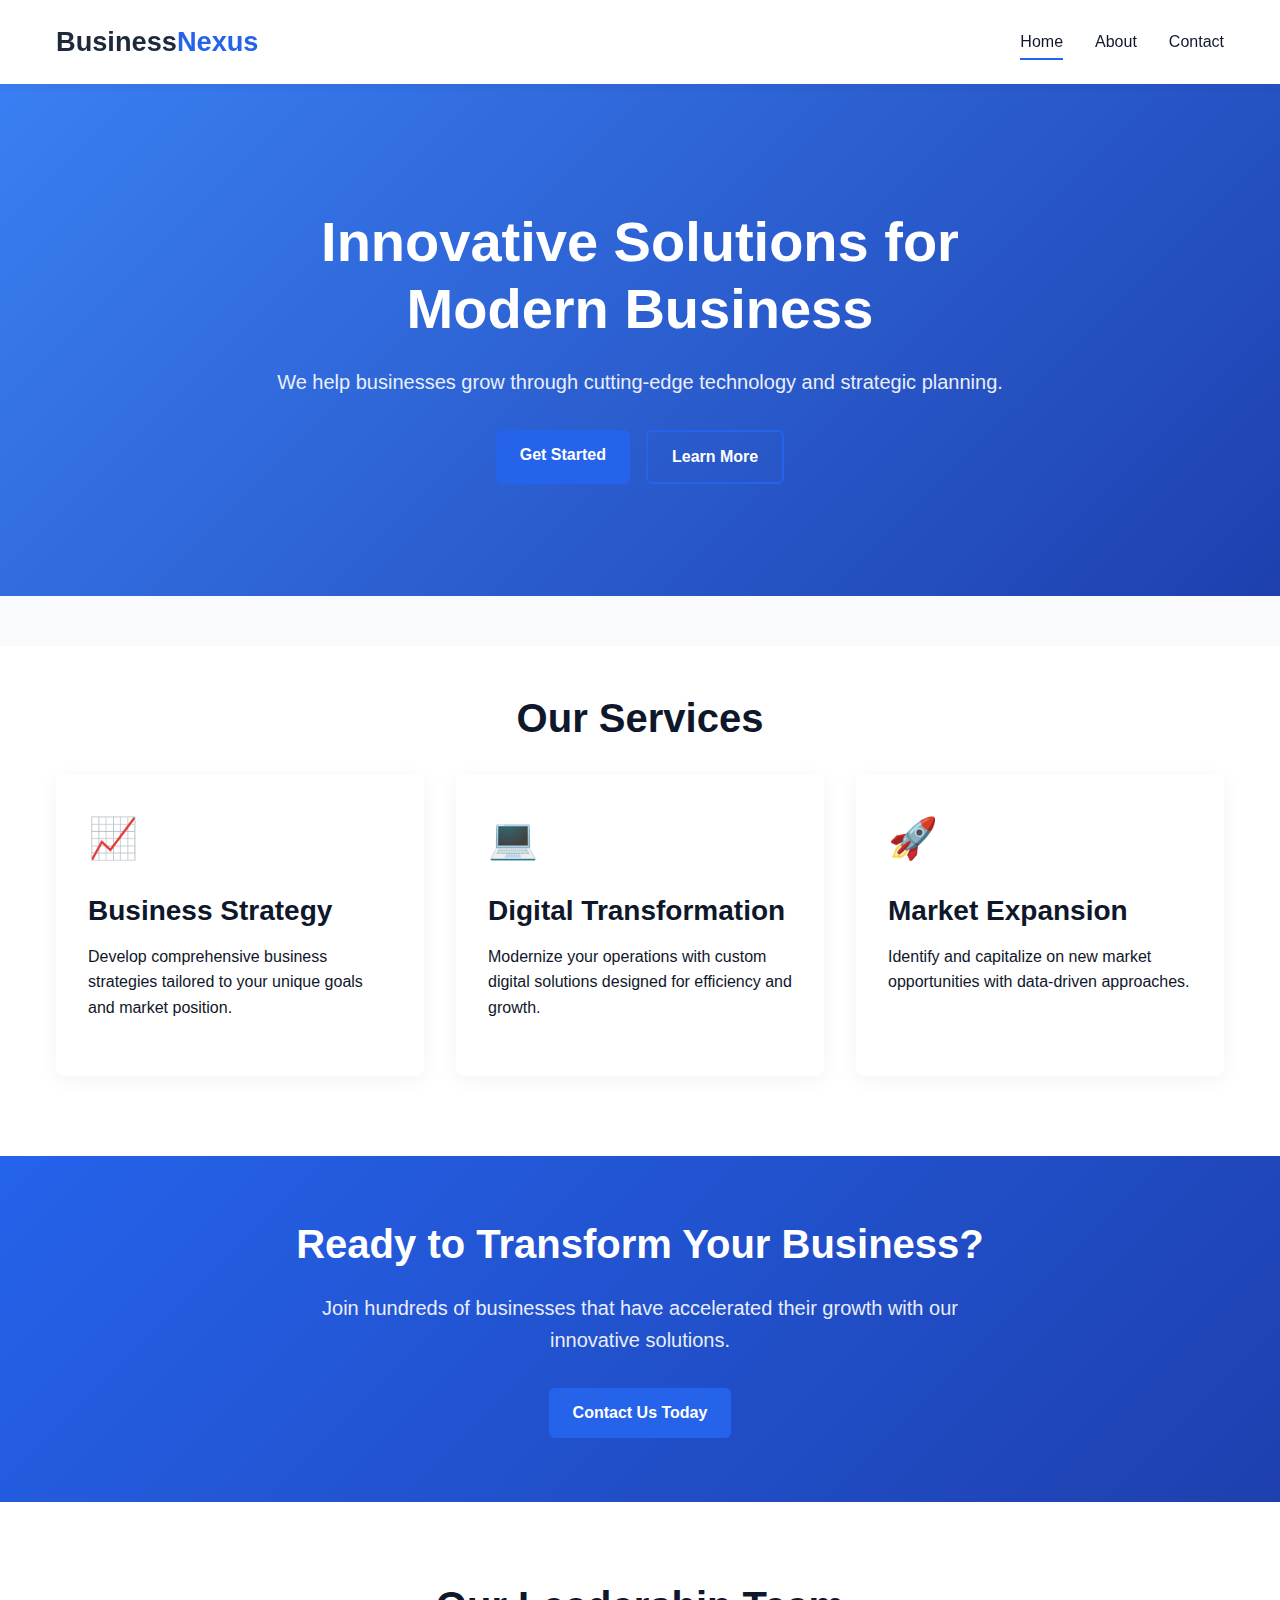
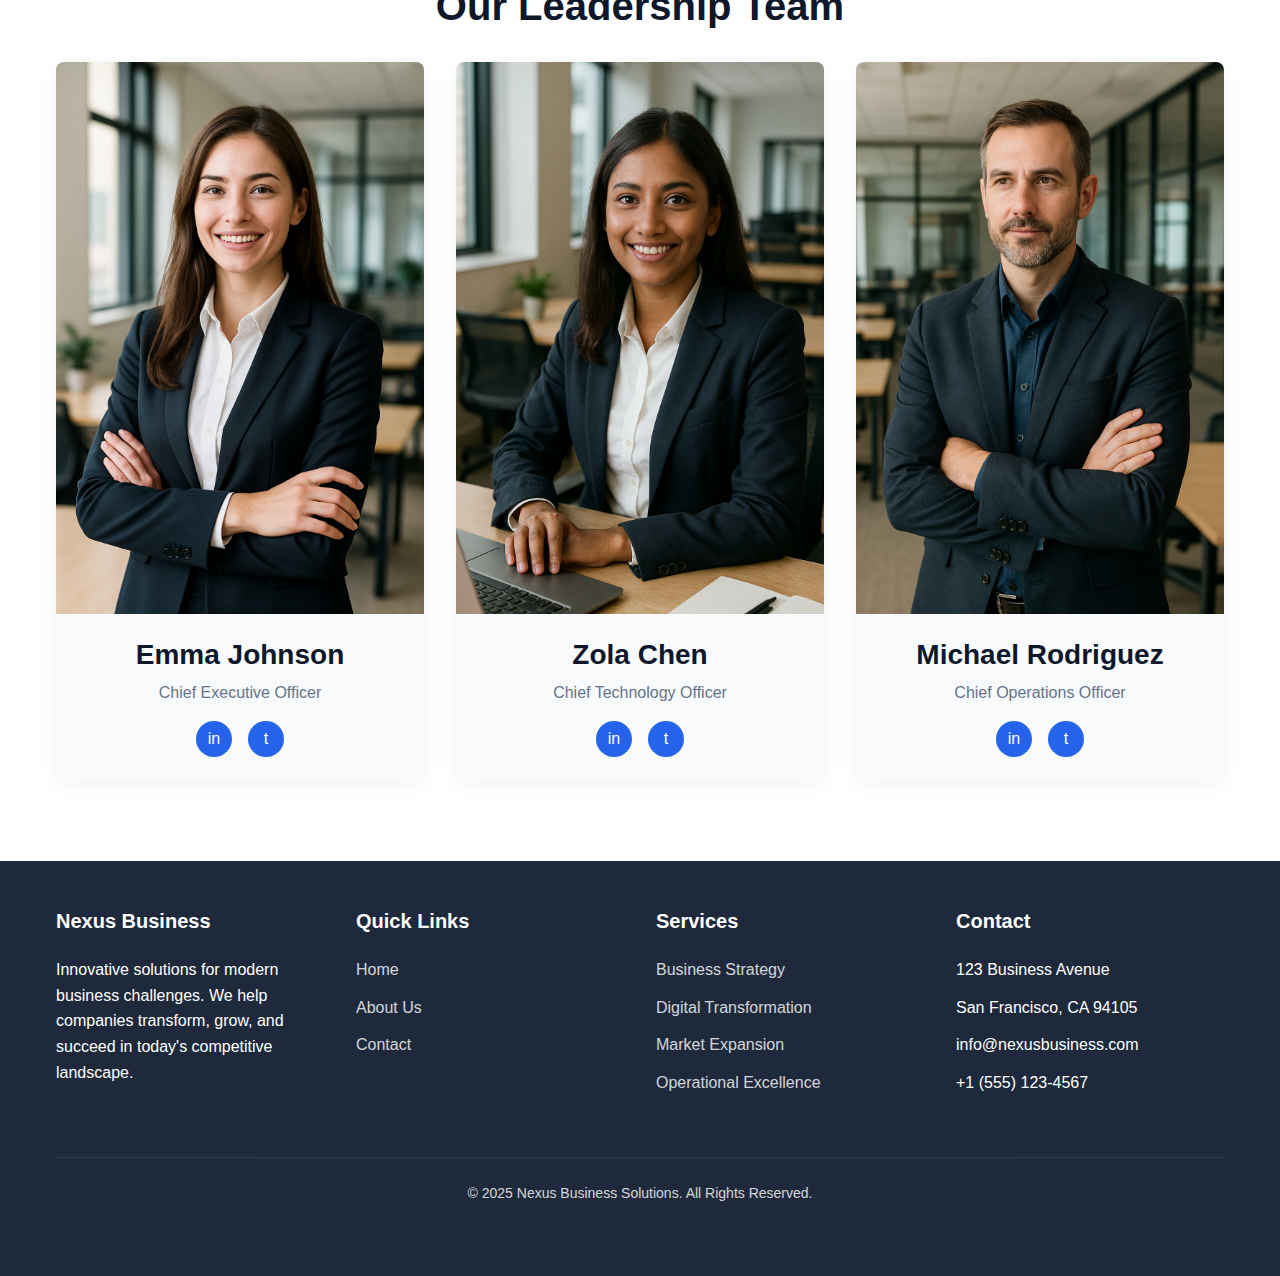
<file: Task#02_Business_Nexsus/index.html>
<!DOCTYPE html>
<html lang="en">
<head>
<meta charset="UTF-8">
<meta name="viewport" content="width=device-width, initial-scale=1.0">
<title>Business Nexus</title>
<link rel="stylesheet" href="style.css">
<link rel="icon" type="image/png" href="Images/favicon.png">

</head>
<body>
<!-- Header -->
<header>
<div class="container">
    <nav class="navbar">
        <a href="#home" class="logo"><span>Business</span>Nexus</a>
        <div class="nav-links" id="navLinks">
            <a href="#home" class="active" data-page="home">Home</a>
            <a href="#about" data-page="about">About</a>
            <a href="#contact" data-page="contact">Contact</a>
        </div>
        <button class="mobile-menu-btn" id="mobileMenuBtn">☰</button>
    </nav>
</div>
</header>

<!-- Main Content -->
<main id="pageContent">
<!-- Home Page -->
<div id="home" class="page active">
    <!-- Hero Section -->
    <section class="hero">
        <div class="container">
            <div class="hero-content">
                <h1>Innovative Solutions for Modern Business</h1>
                <p>We help businesses grow through cutting-edge technology and strategic planning.</p>
                <div class="hero-btns">
                    <a href="#contact" class="btn">Get Started</a>
                    <a href="#about" class="btn btn-outline">Learn More</a>
                </div>
            </div>
        </div>
    </section>

    <!-- Features Section -->
    <section class="features">
        <div class="container">
            <h2 class="text-center">Our Services</h2>
            <div class="features-grid">
                <div class="feature-card">
                    <div class="feature-icon">📈</div>
                    <h3>Business Strategy</h3>
                    <p>Develop comprehensive business strategies tailored to your unique goals and market position.</p>
                </div>
                <div class="feature-card">
                    <div class="feature-icon">💻</div>
                    <h3>Digital Transformation</h3>
                    <p>Modernize your operations with custom digital solutions designed for efficiency and growth.</p>
                </div>
                <div class="feature-card">
                    <div class="feature-icon">🚀</div>
                    <h3>Market Expansion</h3>
                    <p>Identify and capitalize on new market opportunities with data-driven approaches.</p>
                </div>
            </div>
        </div>
    </section>

    <!-- CTA Section -->
    <section class="cta">
        <div class="container">
            <h2>Ready to Transform Your Business?</h2>
            <p>Join hundreds of businesses that have accelerated their growth with our innovative solutions.</p>
            <a href="#contact" class="btn">Contact Us Today</a>
        </div>
    </section>

    <!-- Team Section -->
    <section class="team">
        <div class="container">
            <h2 class="text-center">Our Leadership Team</h2>
            <div class="team-grid">
                <div class="team-member">
                    <img src="Images/CEO_portrait.png" alt="CEO">
                    <div class="team-member-info">
                        <h3>Emma Johnson</h3>
                        <p>Chief Executive Officer</p>
                        <div class="social-links">
                            <a href="#"><span>in</span></a>
                            <a href="#"><span>t</span></a>
                        </div>
                    </div>
                </div>
                <div class="team-member">
                    <img src="Images/CTO_portrait.png" alt="CTO">
                    <div class="team-member-info">
                        <h3>Zola Chen</h3>
                        <p>Chief Technology Officer</p>
                        <div class="social-links">
                            <a href="#"><span>in</span></a>
                            <a href="#"><span>t</span></a>
                        </div>
                    </div>
                </div>
                <div class="team-member">
                    <img src="Images/COO_portrait.png" alt="COO">
                    <div class="team-member-info">
                        <h3>Michael Rodriguez</h3>
                        <p>Chief Operations Officer</p>
                        <div class="social-links">
                            <a href="#"><span>in</span></a>
                            <a href="#"><span>t</span></a>
                        </div>
                    </div>
                </div>
            </div>
        </div>
    </section>
</div>

<!-- About Page -->
<div id="about" class="page">
    <section class="about" style="padding-top: 10rem;">
        <div class="container">
            <h2 class="text-center">About Our Company</h2>
            <div class="about-content">
                <div class="about-image">
                    <img src="Images/Nexus_Business_Office.png" alt="Our Office">
                </div>
                <div class="about-text">
                    <h3>Our Story</h3>
                    <p>Founded in 2015, Nexus Business Solutions has grown from a small consultancy to a comprehensive business solutions provider with clients across multiple industries.</p>
                    <p>Our mission is to empower businesses through innovative technologies and strategic guidance, enabling them to thrive in an increasingly competitive marketplace.</p>
                    <p>With a team of experienced professionals and a client-first approach, we have helped hundreds of businesses achieve sustainable growth and operational excellence.</p>
                    <h3>Our Values</h3>
                    <p>Innovation, integrity, and impact are at the core of everything we do. We believe in building lasting partnerships with our clients and delivering solutions that make a meaningful difference.</p>
                </div>
            </div>
        </div>
    </section>

    <section class="features">
        <div class="container">
            <h2 class="text-center">Why Choose Us</h2>
            <div class="features-grid">
                <div class="feature-card">
                    <div class="feature-icon">🏆</div>
                    <h3>Industry Expertise</h3>
                    <p>Our team brings decades of combined experience across various industries and business functions.</p>
                </div>
                <div class="feature-card">
                    <div class="feature-icon">🤝</div>
                    <h3>Client Partnership</h3>
                    <p>We work as an extension of your team, fully understanding your business before proposing solutions.</p>
                </div>
                <div class="feature-card">
                    <div class="feature-icon">📊</div>
                    <h3>Data-Driven Approach</h3>
                    <p>All our strategies and recommendations are backed by comprehensive analysis and market research.</p>
                </div>
            </div>
        </div>
    </section>
</div>

<!-- Contact Page -->
<div id="contact" class="page">
    <section class="contact" style="padding-top: 10rem;">
        <div class="container">
            <h2 class="text-center">Get In Touch</h2>
            <div class="contact-grid">
                <div class="contact-info">
                    <h3>Contact Information</h3>
                    <ul>
                        <li>
                            <div>📍</div>
                            <div>
                                <strong>Address</strong>
                                <p>123 Business Avenue, Suite 500<br>San Francisco, CA 94105</p>
                            </div>
                        </li>
                        <li>
                            <div>📞</div>
                            <div>
                                <strong>Phone</strong>
                                <p>+1 (555) 123-4567</p>
                            </div>
                        </li>
                        <li>
                            <div>✉️</div>
                            <div>
                                <strong>Email</strong>
                                <p>info@nexusbusiness.com</p>
                            </div>
                        </li>
                        <li>
                            <div>⏰</div>
                            <div>
                                <strong>Hours</strong>
                                <p>Monday - Friday: 9AM - 6PM<br>Saturday - Sunday: Closed</p>
                            </div>
                        </li>
                    </ul>
                </div>
                <div class="contact-form">
                    <h3>Send Us a Message</h3>
                    <form id="contactForm">
                        <div class="form-group">
                            <label for="name">Full Name</label>
                            <input type="text" id="name" class="form-control" required>
                        </div>
                        <div class="form-group">
                            <label for="email">Email Address</label>
                            <input type="email" id="email" class="form-control" required>
                        </div>
                        <div class="form-group">
                            <label for="subject">Subject</label>
                            <input type="text" id="subject" class="form-control" required>
                        </div>
                        <div class="form-group">
                            <label for="message">Message</label>
                            <textarea id="message" class="form-control" required></textarea>
                        </div>
                        <button type="submit" class="btn">Send Message</button>
                    </form>
                </div>
            </div>
        </div>
    </section>
</div>
</main>

<!-- Footer -->
<footer>
<div class="container">
    <div class="footer-content">
        <div class="footer-col">
            <h3>Nexus Business</h3>
            <p>Innovative solutions for modern business challenges. We help companies transform, grow, and succeed in today's competitive landscape.</p>
        </div>
        <div class="footer-col">
            <h3>Quick Links</h3>
            <ul>
                <li><a href="#home">Home</a></li>
                <li><a href="#about">About Us</a></li>
                <li><a href="#contact">Contact</a></li>
            </ul>
        </div>
        <div class="footer-col">
            <h3>Services</h3>
            <ul>
                <li><a href="#">Business Strategy</a></li>
                <li><a href="#">Digital Transformation</a></li>
                <li><a href="#">Market Expansion</a></li>
                <li><a href="#">Operational Excellence</a></li>
            </ul>
        </div>
        <div class="footer-col">
            <h3>Contact</h3>
            <ul>
                <li>123 Business Avenue</li>
                <li>San Francisco, CA 94105</li>
                <li>info@nexusbusiness.com</li>
                <li>+1 (555) 123-4567</li>
            </ul>
        </div>
    </div>
    <div class="footer-bottom">
        <p>&copy; 2025 Nexus Business Solutions. All Rights Reserved.</p>
    </div>
</div>
</footer>

<script src="script.js"></script>
</body>
</html>
</file>
<file: Task#02_Business_Nexsus/style.css>
/* Reset and Base Styles */
* {
    margin: 0;
    padding: 0;
    box-sizing: border-box;
    font-family: 'Inter', -apple-system, BlinkMacSystemFont, 'Segoe UI', Roboto, Oxygen, Ubuntu, Cantarell, sans-serif;
}

:root {
    --primary: #2563eb;
    --primary-hover: #1d4ed8;
    --secondary: #1e293b;
    --light: #f8fafc;
    --dark: #0f172a;
    --gray: #64748b;
    --border: #e2e8f0;
}

html {
    scroll-behavior: smooth;
}

body {
    background-color: var(--light);
    color: var(--dark);
    line-height: 1.6;
}

a {
    text-decoration: none;
    color: inherit;
}

section {
    padding: 5rem 1rem;
}

.container {
    max-width: 1200px;
    margin: 0 auto;
    padding: 0 1rem;
}

/* Typography */
h1,
h2,
h3,
h4,
h5,
h6 {
    font-weight: 700;
    line-height: 1.2;
    margin-bottom: 1rem;
}

h1 {
    font-size: 3rem;
}

h2 {
    font-size: 2.5rem;
    margin-bottom: 2rem;
}

h3 {
    font-size: 1.75rem;
}

p {
    margin-bottom: 1.5rem;
}

.text-center {
    text-align: center;
}

/* Button */
.btn {
    display: inline-block;
    padding: 0.75rem 1.5rem;
    background-color: var(--primary);
    color: white;
    border-radius: 0.375rem;
    font-weight: 600;
    transition: background-color 0.3s ease;
    border: none;
    cursor: pointer;
}

.btn:hover {
    background-color: var(--primary-hover);
}

.btn-outline {
    background-color: transparent;
    border: 2px solid var(--primary);
    color: white;
}

.btn-outline:hover {
    background-color: var(--primary);
    color: white;
}

/* Header */
header {
    background-color: white;
    box-shadow: 0 2px 10px rgba(0, 0, 0, 0.05);
    position: fixed;
    width: 100%;
    top: 0;
    z-index: 100;
}

.navbar {
    display: flex;
    justify-content: space-between;
    align-items: center;
    padding: 1.25rem 0;
}

.logo {
    font-size: 1.7rem;
    font-weight: 700;
    color: var(--primary);
}

.logo span {
    color: var(--secondary);
}

.nav-links {
    display: flex;
    gap: 2rem;
}

.nav-links a {
    font-weight: 500;
    position: relative;
}

.nav-links a:after {
    content: '';
    position: absolute;
    bottom: -5px;
    left: 0;
    width: 0%;
    height: 2px;
    background-color: var(--primary);
    transition: width 0.3s ease;
}

.nav-links a:hover:after,
.nav-links a.active:after {
    width: 100%;
}

.mobile-menu-btn {
    display: none;
    background: none;
    border: none;
    font-size: 1.5rem;
    cursor: pointer;
    color: var(--dark);
}

/* Hero Section */
.hero {
    background: linear-gradient(135deg, #3b82f6 0%, #1e40af 100%);
    color: white;
    padding: 13rem 1rem 7rem;
    margin-bottom: 50px;
    text-align: center;
    
}

.hero-content {
    max-width: 800px;
    margin: 0 auto;
}

.hero h1 {
    font-size: 3.5rem;
    margin-bottom: 1.5rem;
}

.hero p {
    font-size: 1.25rem;
    margin-bottom: 2rem;
    opacity: 0.9;
}

.hero-btns {
    display: flex;
    gap: 1rem;
    justify-content: center;
}

/* Features Section */
.features {
    background-color: white;
    padding-top: 3rem; 
}

.features-grid {
    display: grid;
    grid-template-columns: repeat(auto-fit, minmax(300px, 1fr));
    gap: 2rem;
}

.feature-card {
    padding: 2rem;
    border-radius: 0.5rem;
    box-shadow: 0 4px 20px rgba(0, 0, 0, 0.05);
    transition: transform 0.3s ease, box-shadow 0.3s ease;
}

.feature-card:hover {
    transform: translateY(-5px);
    box-shadow: 0 10px 30px rgba(0, 0, 0, 0.1);
}

.feature-icon {
    font-size: 2.5rem;
    color: var(--primary);
    margin-bottom: 1.5rem;
}

/* About Section */
.about {
    background-color: var(--light);
}

.about-content {
    display: grid;
    grid-template-columns: repeat(auto-fit, minmax(300px, 1fr));
    gap: 4rem;
    align-items: center;
}

.about-image {
    border-radius: 0.5rem;
    overflow: hidden;
    box-shadow: 0 20px 40px rgba(0, 0, 0, 0.1);
}

.about-image img {
    width: 100%;
    height: auto;
    display: block;
}

.about-text h2 {
    margin-bottom: 1.5rem;
}

/* CTA Section */
.cta {
    background: linear-gradient(135deg, #2563eb 0%, #1e40af 100%);
    color: white;
    text-align: center;
    padding: 4rem 1rem;
}

.cta h2 {
    font-size: 2.5rem;
    margin-bottom: 1.5rem;
}

.cta p {
    font-size: 1.25rem;
    margin-bottom: 2rem;
    max-width: 700px;
    margin-left: auto;
    margin-right: auto;
    opacity: 0.9;
}

/* Team Section */
.team {
    background-color: white;
}

.team-grid {
    display: grid;
    grid-template-columns: repeat(auto-fit, minmax(250px, 1fr));
    gap: 2rem;
}

.team-member {
    text-align: center;
    background-color: var(--light);
    border-radius: 0.5rem;
    overflow: hidden;
    box-shadow: 0 4px 20px rgba(0, 0, 0, 0.05);
    transition: transform 0.3s ease;
}

.team-member:hover {
    transform: translateY(-5px);
}

.team-member img {
    width: 100%;
    height: auto;
    display: block;
}

.team-member-info {
    padding: 1.5rem;
}

.team-member h3 {
    margin-bottom: 0.5rem;
}

.team-member p {
    color: var(--gray);
    margin-bottom: 1rem;
}

.social-links {
    display: flex;
    justify-content: center;
    gap: 1rem;
}

.social-links a {
    display: inline-flex;
    align-items: center;
    justify-content: center;
    width: 36px;
    height: 36px;
    border-radius: 50%;
    background-color: var(--primary);
    color: white;
    transition: background-color 0.3s ease;
}

.social-links a:hover {
    background-color: var(--primary-hover);
}

/* Contact Section */
.contact {
    background-color: var(--light);
}

.contact-grid {
    display: grid;
    grid-template-columns: repeat(auto-fit, minmax(300px, 1fr));
    gap: 4rem;
}

.contact-info h3 {
    margin-bottom: 1.5rem;
}

.contact-info ul {
    list-style: none;
}

.contact-info li {
    display: flex;
    align-items: flex-start;
    gap: 1rem;
    margin-bottom: 1.5rem;
}

.contact-info li i {
    font-size: 1.5rem;
    color: var(--primary);
}

.contact-form {
    background-color: white;
    padding: 2rem;
    border-radius: 0.5rem;
    box-shadow: 0 4px 20px rgba(0, 0, 0, 0.05);
}

.form-group {
    margin-bottom: 1.5rem;
}

.form-group label {
    display: block;
    margin-bottom: 0.5rem;
    font-weight: 500;
}

.form-control {
    width: 100%;
    padding: 0.75rem;
    border: 1px solid var(--border);
    border-radius: 0.375rem;
    font-size: 1rem;
    transition: border-color 0.3s ease;
}

.form-control:focus {
    outline: none;
    border-color: var(--primary);
}

textarea.form-control {
    min-height: 150px;
    resize: vertical;
}

/* Footer */
footer {
    background-color: var(--secondary);
    color: white;
    padding: 3rem 1rem;
}

.footer-content {
    display: grid;
    grid-template-columns: repeat(auto-fit, minmax(200px, 1fr));
    gap: 2rem;
}

.footer-col h3 {
    margin-bottom: 1.5rem;
    color: white;
    font-size: 1.25rem;
}

.footer-col ul {
    list-style: none;
}

.footer-col ul li {
    margin-bottom: 0.75rem;
}

.footer-col ul li a {
    opacity: 0.8;
    transition: opacity 0.3s ease;
}

.footer-col ul li a:hover {
    opacity: 1;
}

.footer-bottom {
    margin-top: 3rem;
    padding-top: 1.5rem;
    border-top: 1px solid rgba(255, 255, 255, 0.1);
    text-align: center;
    opacity: 0.8;
    font-size: 0.875rem;
}

/* Animation */
@keyframes fadeIn {
    from {
        opacity: 0;
        transform: translateY(20px);
    }

    to {
        opacity: 1;
        transform: translateY(0);
    }
}

.page {
    animation: fadeIn 0.5s ease-out;
}

/* Media Queries */
@media (max-width: 768px) {
    h1 {
        font-size: 2.5rem;
    }

    h2 {
        font-size: 2rem;
    }

    .hero h1 {
        font-size: 2.5rem;
    }
    .hero {
        padding: 10rem 1rem 5rem;
        margin-bottom: 2rem; 
    }

    .nav-links {
        position: fixed;
        top: 0;
        right: -100%;
        width: 70%;
        height: 100vh;
        background-color: white;
        flex-direction: column;
        align-items: center;
        justify-content: center;
        transition: right 0.3s ease;
        box-shadow: -5px 0 15px rgba(0, 0, 0, 0.1);
    }

    .nav-links.active {
        right: 0;
    }

    .mobile-menu-btn {
        display: block;
        z-index: 20;
    }

    .hero-btns {
        flex-direction: column;
        align-items: center;
    }

    .about-content {
        grid-template-columns: 1fr;
    }
}

@media (max-width: 576px) {
    section {
        padding: 3rem 1rem;
    }

    .features-grid,
    .team-grid,
    .contact-grid {
        grid-template-columns: 1fr;
    }
}
</file>
